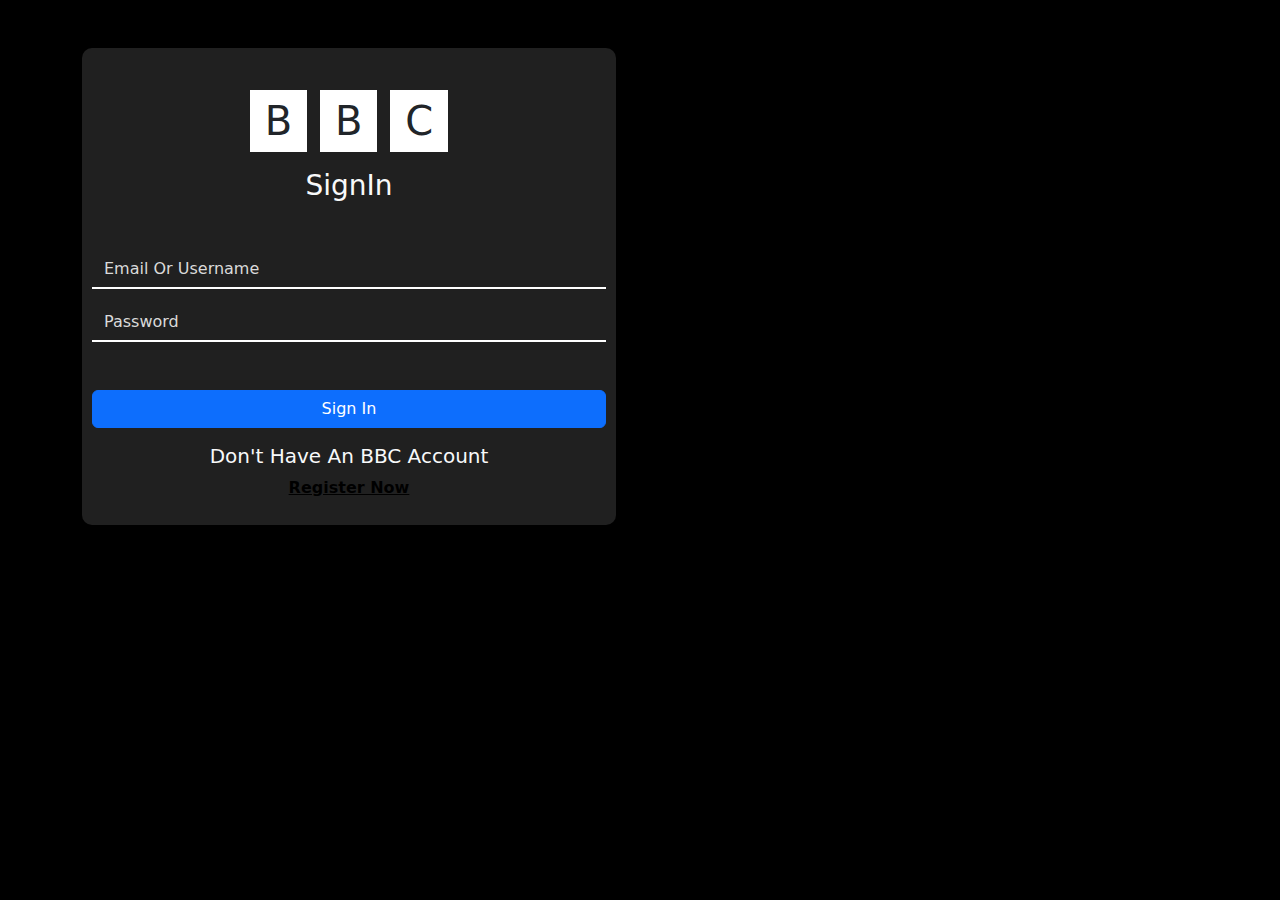
<file: signin.html>
<!DOCTYPE html>
<html lang="en">

<head>
    <meta charset="UTF-8">
    <meta name="viewport" content="width=device-width, initial-scale=1.0">
    <title>Sign-In</title>
    <link rel="stylesheet" href="asset/bootstrap.min.css">
    <link rel="stylesheet" href="style.css">
</head>

<body class="bg-black">

    <section>
        <div class="container pt-5">
            <div class="row g-5 ">
                <div class="col-md-6">
                    <div class="sign-in">
                        <h1 class="main-heading text-center pt-4 ">
                            <span>B</span>
                            <span>B</span>
                            <span>C</span>
                        </h1>

                        <h3 class="text-center text-light mt-4 mb-5">SignIn</h3>

                        <form>
                            <div  class="form-group ">
                                <input type="email" class=" form-control text-light   bg-transparent " id="inputEmail"
                                aria-describedby="emailHelp" placeholder="Email Or Username">
                                <p id="email" class="error py-0 my-0 "></p>


                            </div>
                            <div " class="form-group ">
                                <input type="password" class="form-control text-light  bg-transparent " id="inputPassword"
                                    placeholder="Password">

                                    <p id="password" class="error py-0 my-0 "></p>
                            </div>

                            <button type="button" onclick="inputValue ()" id="signIn" class="btn btn-primary w-100 mt-5">Sign In </button>
                        </form>

                        <h5 class="text-light text-center mt-3 ">Don't Have An BBC Account</h5>
                        <a href="#" class="text-center d-block  fw-bolder ">Register Now</a>

                    </div>
                </div>
                <div class="col-md-6">

                </div>
            </div>
        </div>
    </section>


    <script src="asset/bootstrap.bundle.min.js"></script>
    <script src="script.js"></script>
</body>

</html>
</file>
<file: style.css>
* {
    margin: 0;
    padding: 0;
    box-sizing: border-box;
}

.error{
    color: crimson ;
}

section .sign-in {
    background: #ffffff20;
    padding: 25px 10px;
    border-radius: 10px;
}

section .sign-in .main-heading span {
    background: #fff;
    padding: 8px 15px;
}
section .sign-in form input{
    border: none;
    border-radius: 0;
    border-bottom: 2px solid #fff;
    margin-top: 15px ;
    outline: none;
}
section .sign-in form input::placeholder{
    color: #dadada;

}
section .sign-in form input:focus{
box-shadow: none;
}



/*==============>>index----css<<============== */
a{
   color: #000 ; 
}
a span{
    background: #000;
    padding: 8px 15px;
    color: #fff;
    margin: 0 5px;
    font-weight: 700;
}

.signin .icon {
    vertical-align: middle;
    font-size: 40px;
}

.signin {
    font-size: 18px;
    font-weight: 600;
    padding-right: 50px;
    border-right: 1px solid #00000020;
}
ul{
    padding-left: 18px;
    font-size: 16px;
    font-weight: 500;
}

header .selected{
    border-bottom: 2px solid #68da68 ;
    background-color: #dadada; 
}

section .selected{
    /* color: ; */
    border-bottom: 2px solid #68da68 !important;
    /* */
    /* background-color: #361b1b00;  */
} 


.nav-section{
    background: #b80000;
}
</file>
